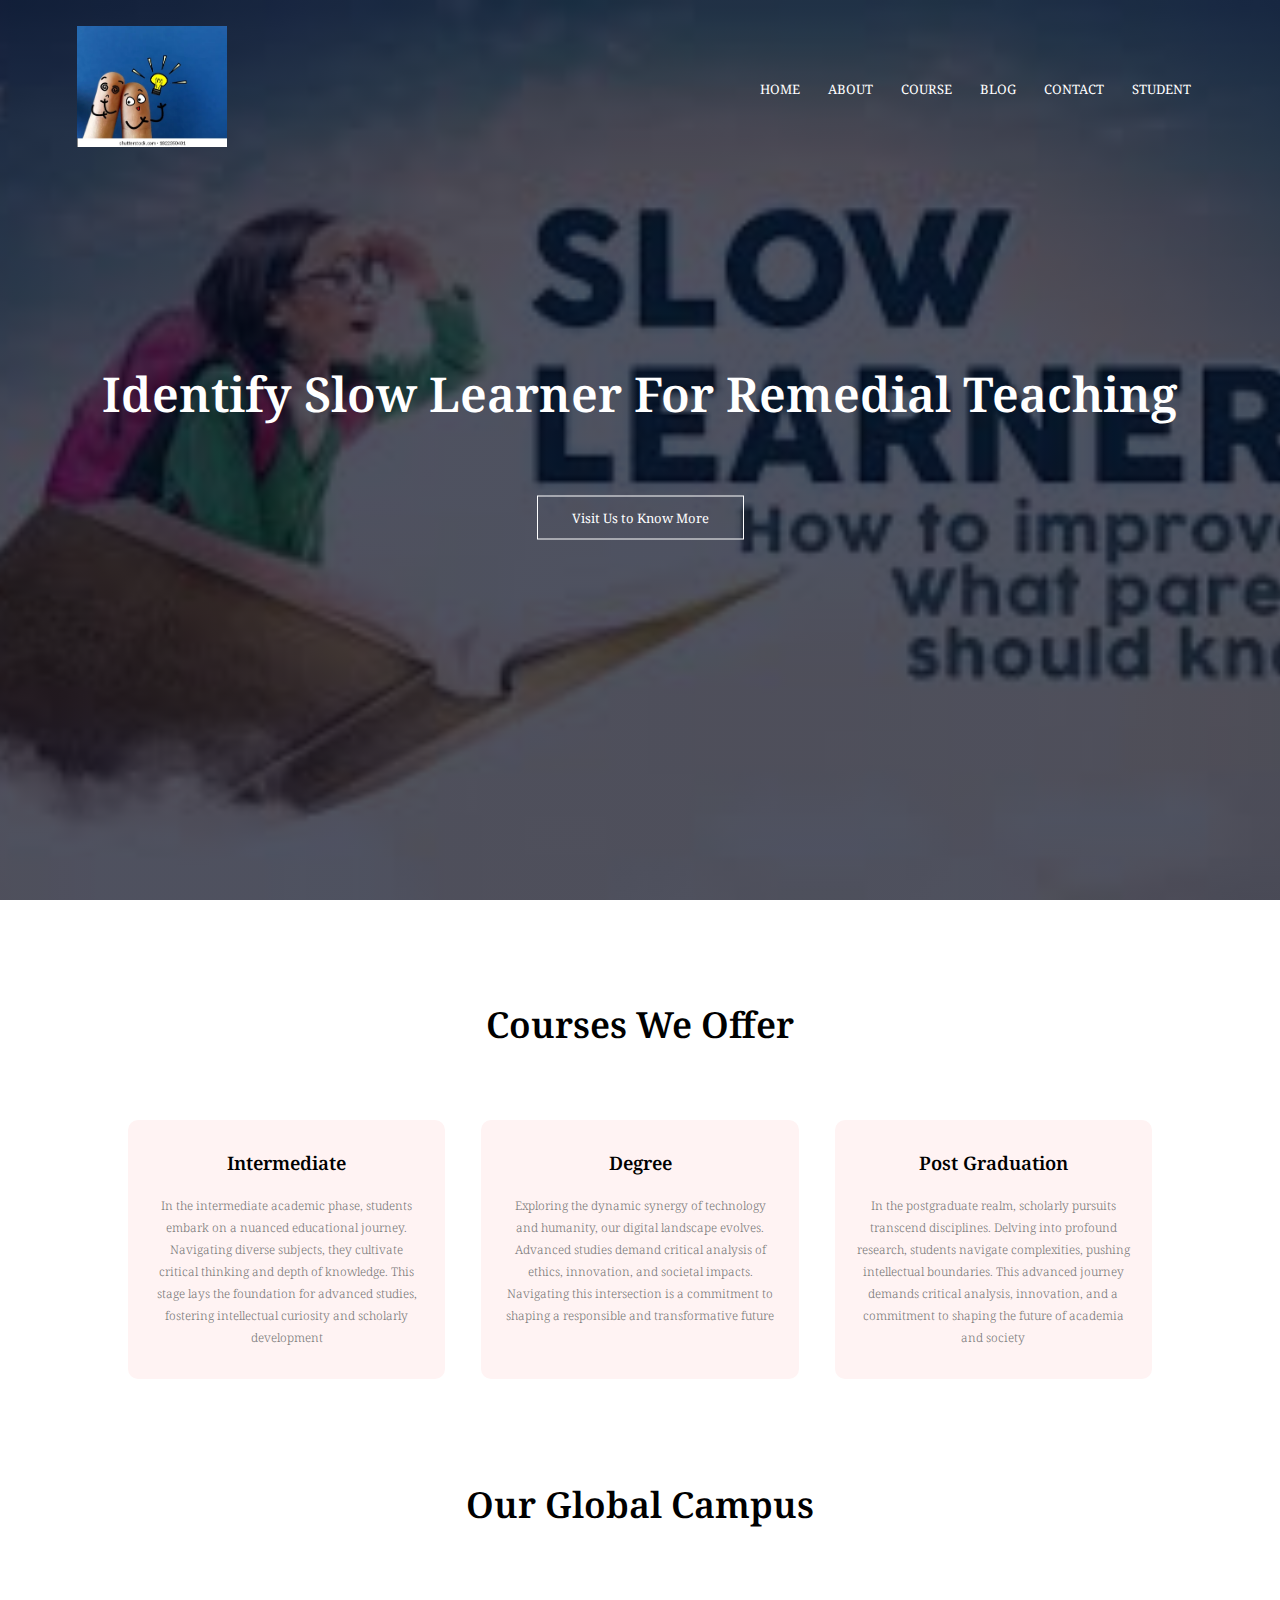
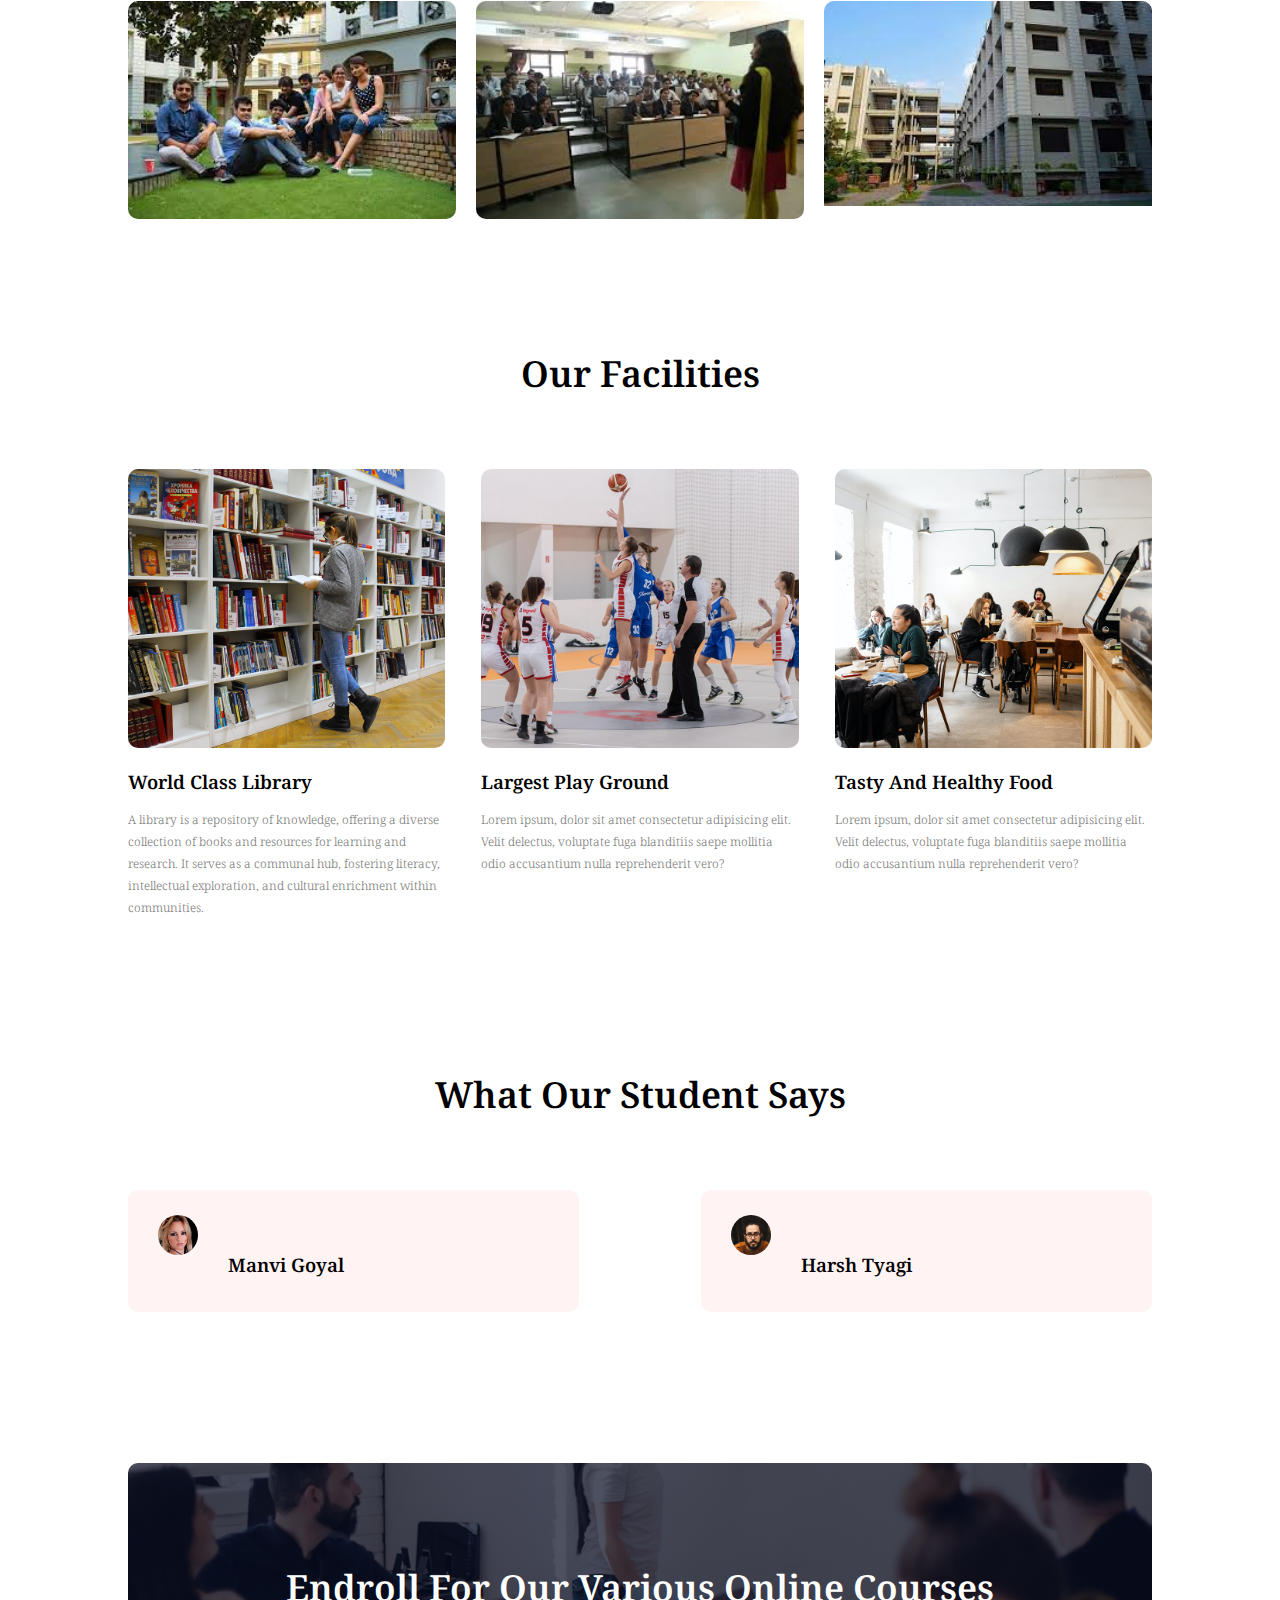
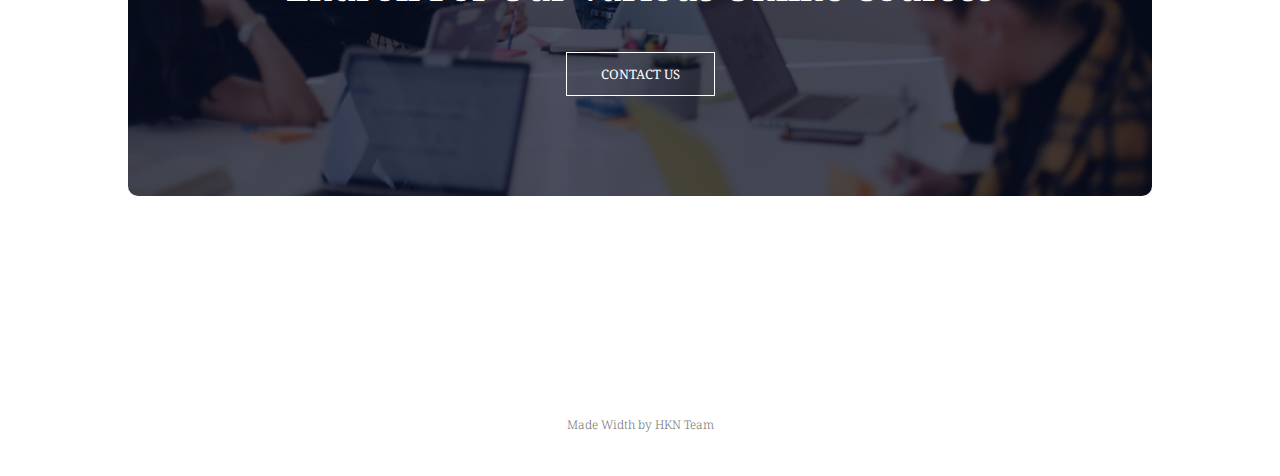
<file: index.html>
<!DOCTYPE html>
<html lang="en">

<head>
  <meta charset="UTF-8" />
  <meta http-equiv="X-UA-Compatible" content="IE=edge" />
  <meta name="viewport" content="width=device-width, initial-scale=1.0" />
  <title>WEB PAGE</title>
  <link rel="stylesheet" href="style.css" />
  <link rel="preconnect" href="https://fonts.googleapis.com" />
  <link rel="preconnect" href="https://fonts.gstatic.com" crossorigin />
  <link href="https://fonts.googleapis.com/css2?family=Noto+Serif:ital,wght@0,400;0,700;1,400;1,700&display=swap"
    rel="stylesheet" />
  <link rel="stylesheet" href="https://cdnjs.cloudflare.com/ajax/libs/font-awesome/6.2.1/css/all.min.css"
    integrity="sha512-MV7K8+y+gLIBoVD59lQIYicR65iaqukzvf/nwasF0nqhPay5w/9lJmVM2hMDcnK1OnMGCdVK+iQrJ7lzPJQd1w=="
    crossorigin="anonymous" referrerpolicy="no-referrer" />

<body>
  <section class="header">
    <nav>
      <a href="index.html" style="border: 4px;;"><img src="./images/logo1.webp" alt="" /></a>
      <div class="nav-links" id="navLinks">
        <i class="fa-solid fa fa-xmark" onclick="hideMenu()"></i>
        <ul>
          <li><a href="./index.html">HOME</a></li>
          <li><a href="./about.html">ABOUT</a></li>
          <li><a href="./course.html">COURSE</a></li>
          <li><a href="./blog.html">BLOG</a></li>
          <li><a href="./contact.html">CONTACT</a></li>
          <li><a href="./detail.html">STUDENT</a></li>

        </ul>
      </div>
      <i class="fa-solid fa fa-bars" onclick="showMenu()"></i>
    </nav>
    <div class="text-box">
      <h1>Identify Slow Learner For Remedial Teaching</h1>
      <p>


      </p>
      <a href="" class="hero-btn">Visit Us to Know More</a>
    </div>
  </section>

  <!-- course -->

  <section class="course">
    <h1>Courses We Offer</h1>
    <p> </p>
    <div class="row">
      <div class="course-col">
        <h3>Intermediate</h3>
        <p>In the intermediate academic phase, students embark on a nuanced educational journey. Navigating diverse
          subjects, they
          cultivate critical thinking and depth of knowledge. This stage lays the foundation for advanced studies,
          fostering
          intellectual curiosity and scholarly development
        </p>
      </div>
      <div class="course-col">
        <h3>Degree</h3>
        <p>Exploring the dynamic synergy of technology and humanity, our digital landscape evolves. Advanced studies
          demand
          critical analysis of ethics, innovation, and societal impacts. Navigating this intersection is a commitment to
          shaping a
          responsible and transformative future
        </p>
      </div>
      <div class="course-col">
        <h3>Post Graduation</h3>
        <p>In the postgraduate realm, scholarly pursuits transcend disciplines. Delving into profound research, students
          navigate
          complexities, pushing intellectual boundaries. This advanced journey demands critical analysis, innovation,
          and a
          commitment to shaping the future of academia and society
        </p>
      </div>
    </div>
  </section>
  <!-- campus -->
  <section class="campus">
    <h1>Our Global Campus</h1>
    <p> </p>
    <div class="row">
      <div class="campus-col">
        <img src="./images/black.jpeg" alt="">
        <div class="layer">
          <h3>BLACK STONE</h3>
        </div>
      </div>
      <div class="campus-col">
        <img src="./images/lown.jpeg" alt="">
        <div class="layer">
          <h3>Lt-01</h3>
        </div>
      </div>
      <div class="campus-col">
        <img src="./images/download (1).jpeg" alt="">
        <div class="layer">
          <h3>KC BLOCK</h3>
        </div>
      </div>
    </div>
  </section>
  <!-- Facilities -->

  <section class="facilities">
    <h1>Our Facilities</h1>
    <p> </p>
    <div class="row">
      <div class="facilities-col">
        <img src="./images/library.png" alt="">
        <h3>World Class Library</h3>
        <p>A library is a repository of knowledge, offering a diverse collection of books and resources for learning and
          research.
          It serves as a communal hub, fostering literacy, intellectual exploration, and cultural enrichment within
          communities.</p>
      </div>
      <div class="facilities-col">
        <img src="./images/basketball.png" alt="">
        <h3>Largest Play Ground</h3>
        <p>Lorem ipsum, dolor sit amet consectetur adipisicing elit. Velit delectus, voluptate fuga blanditiis saepe
          mollitia odio accusantium nulla reprehenderit vero?</p>
      </div>
      <div class="facilities-col">
        <img src="./images/cafeteria.png" alt="">
        <h3>Tasty And Healthy Food</h3>
        <p>Lorem ipsum, dolor sit amet consectetur adipisicing elit. Velit delectus, voluptate fuga blanditiis saepe
          mollitia odio accusantium nulla reprehenderit vero?</p>
      </div>
    </div>
  </section>

  <!-- testimonials -->

  <section class="testimonials">
    <h1>What Our Student Says</h1>
    <p> </p>
    <div class="row">
      <div class="testimonial-col">
        <img src="./images/user1.jpg" alt="">
        <div>
          <br>
          <h3>Manvi Goyal</h3>
          <i class="fa-solid fa-star"></i>
          <i class="fa-solid fa-star"></i>
          <i class="fa-solid fa-star"></i>
          <i class="fa-solid fa-star"></i>
          <i class="fa-solid fa-star"></i>
        </div>
      </div>
      <div class="testimonial-col">
        <img src="./images/user2.jpg" alt="">
        <div>
          <br>

          <h3>Harsh Tyagi</h3>
          <i class="fa-solid fa-star"></i>
          <i class="fa-solid fa-star"></i>
          <i class="fa-solid fa-star"></i>
          <i class="fa-solid fa-star"></i>
          <i class="fa-regular fa-star"></i>
        </div>
      </div>
    </div>
  </section>

  <!----- Call to action ------>

  <section class="cta">
    <h1>Endroll For Our Various Online Courses</h1>
    <a href="" class="hero-btn">CONTACT US</a>
  </section>

  <!--------- footer --------->

  <section class="footer">
    <br>
    <br>

    <div class="icons">
      <i class="fa-brands fa-facebook"></i>
      <i class="fa-brands fa-twitter"></i>
      <i class="fa-brands fa-instagram"></i>
      <i class="fa-brands fa-linkedin"></i>
    </div>
    <p>Made Width <i class="fa-solid fa-heart"></i> by HKN Team</p>
  </section>

  <script src="script.js"></script>
</body>

</html>
</file>
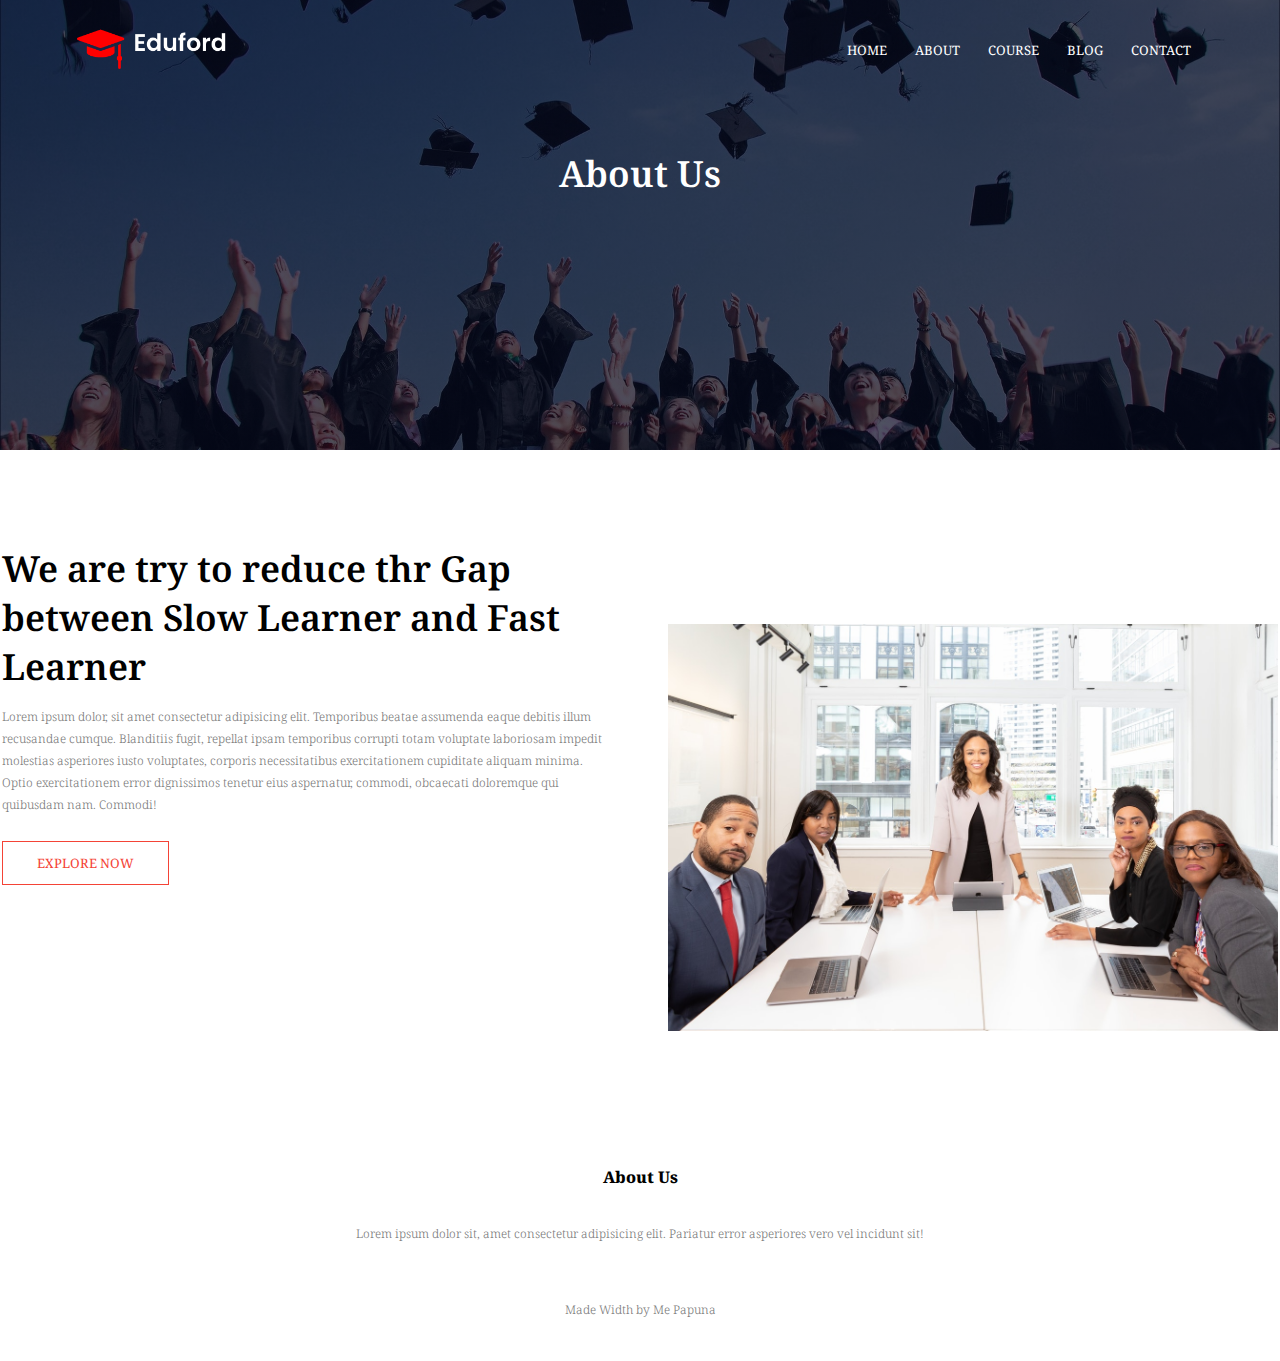
<file: about.html>
<!DOCTYPE html>
<html lang="en">

<head>
  <meta charset="UTF-8" />
  <meta http-equiv="X-UA-Compatible" content="IE=edge" />
  <meta name="viewport" content="width=device-width, initial-scale=1.0" />
  <title>University Website</title>
  <link rel="stylesheet" href="style.css" />
  <link rel="preconnect" href="https://fonts.googleapis.com" />
  <link rel="preconnect" href="https://fonts.gstatic.com" crossorigin />
  <link href="https://fonts.googleapis.com/css2?family=Noto+Serif:ital,wght@0,400;0,700;1,400;1,700&display=swap"
    rel="stylesheet" />
  <link rel="stylesheet" href="https://cdnjs.cloudflare.com/ajax/libs/font-awesome/6.2.1/css/all.min.css"
    integrity="sha512-MV7K8+y+gLIBoVD59lQIYicR65iaqukzvf/nwasF0nqhPay5w/9lJmVM2hMDcnK1OnMGCdVK+iQrJ7lzPJQd1w=="
    crossorigin="anonymous" referrerpolicy="no-referrer" />

<body>
  <section class="sub-header">
    <nav>
      <a href="index.html"><img src="./images/logo.png" alt="" /></a>
      <div class="nav-links" id="navLinks">
        <i class="fa-solid fa fa-xmark" onclick="hideMenu()"></i>
        <ul>
          <li><a href="./index.html">HOME</a></li>
          <li><a href="./about.html">ABOUT</a></li>
          <li><a href="./course.html">COURSE</a></li>
          <li><a href="./blog.html">BLOG</a></li>
          <li><a href="./contact.html">CONTACT</a></li>
        </ul>
      </div>
      <i class="fa-solid fa fa-bars" onclick="showMenu()"></i>
    </nav>
    <h1>About Us</h1>
  </section>

  <!-- about us content -->

  <section class="about-us">
    <div class="row">
      <div class="about-col">
        <h1>We are try to reduce thr Gap between Slow Learner and Fast Learner</h1>
        <p>Lorem ipsum dolor, sit amet consectetur adipisicing elit. Temporibus beatae assumenda eaque debitis illum
          recusandae cumque. Blanditiis fugit, repellat ipsam temporibus corrupti totam voluptate laboriosam impedit
          molestias asperiores iusto voluptates, corporis necessitatibus exercitationem cupiditate aliquam minima. Optio
          exercitationem error dignissimos tenetur eius aspernatur, commodi, obcaecati doloremque qui quibusdam nam.
          Commodi!</p>
        <a href="" class="hero-btn red-btn">EXPLORE NOW</a>
      </div>
      <div class="about-col">
        <img src="images/about.jpg" alt="">
      </div>
    </div>
  </section>



  <section class="footer">
    <h4>About Us</h4>
    <p>Lorem ipsum dolor sit, amet consectetur adipisicing elit. Pariatur error asperiores vero vel incidunt sit!</p>
    <div class="icons">
      <i class="fa-brands fa-facebook"></i>
      <i class="fa-brands fa-twitter"></i>
      <i class="fa-brands fa-instagram"></i>
      <i class="fa-brands fa-linkedin"></i>
    </div>
    <p>Made Width <i class="fa-solid fa-heart"></i> by Me Papuna</p>
  </section>

  <script src="script.js"></script>
</body>

</html>
</file>
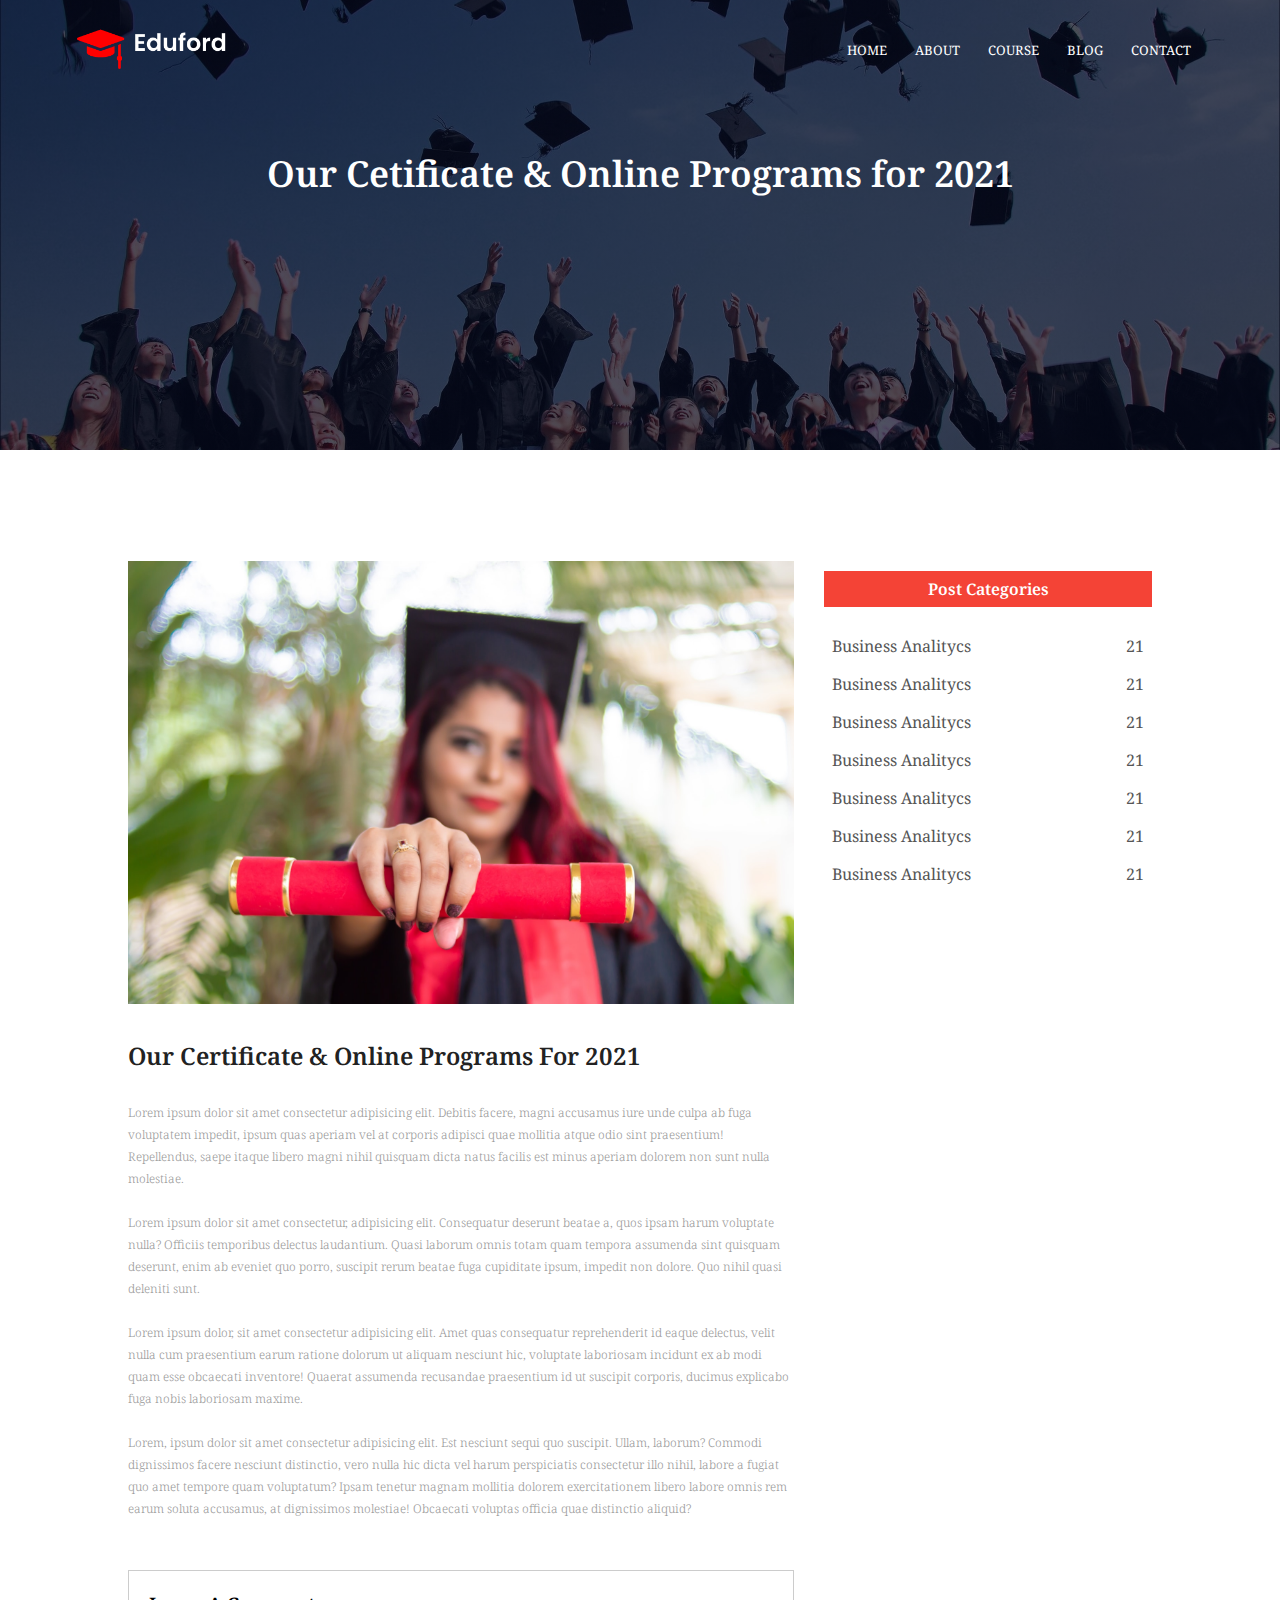
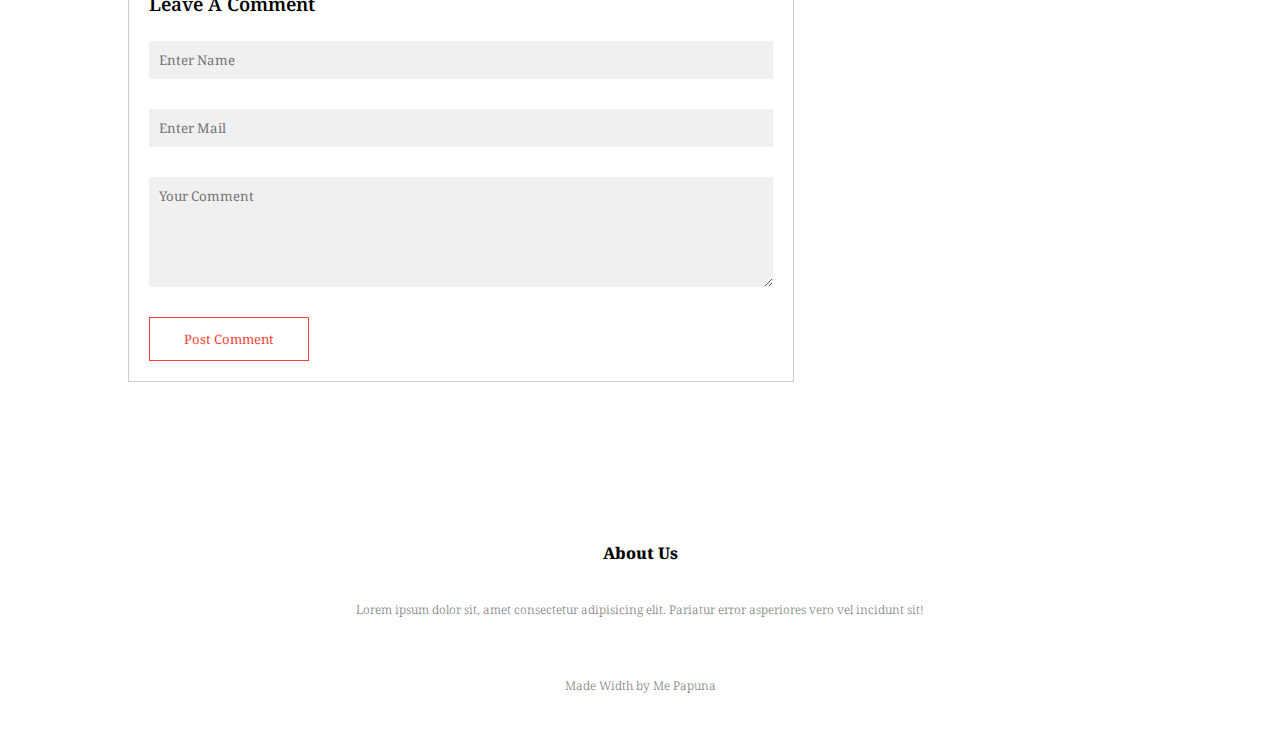
<file: blog.html>
<!DOCTYPE html>
<html lang="en">
  <head>
    <meta charset="UTF-8" />
    <meta http-equiv="X-UA-Compatible" content="IE=edge" />
    <meta name="viewport" content="width=device-width, initial-scale=1.0" />
    <title>University Website</title>
    <link rel="stylesheet" href="style.css" />
    <link rel="preconnect" href="https://fonts.googleapis.com" />
    <link rel="preconnect" href="https://fonts.gstatic.com" crossorigin />
    <link
      href="https://fonts.googleapis.com/css2?family=Noto+Serif:ital,wght@0,400;0,700;1,400;1,700&display=swap"
      rel="stylesheet"
    />
    <link rel="stylesheet" href="https://cdnjs.cloudflare.com/ajax/libs/font-awesome/6.2.1/css/all.min.css" integrity="sha512-MV7K8+y+gLIBoVD59lQIYicR65iaqukzvf/nwasF0nqhPay5w/9lJmVM2hMDcnK1OnMGCdVK+iQrJ7lzPJQd1w==" crossorigin="anonymous" referrerpolicy="no-referrer" />    <body>
    <section class="sub-header">
      <nav>
        <a href="index.html"><img src="./images/logo.png" alt="" /></a>
        <div class="nav-links" id="navLinks">
          <i class="fa-solid fa fa-xmark" onclick="hideMenu()"></i>
          <ul>
            <li><a href="./index.html">HOME</a></li>
            <li><a href="./about.html">ABOUT</a></li>
            <li><a href="./course.html">COURSE</a></li>
            <li><a href="./blog.html">BLOG</a></li>
            <li><a href="./contact.html">CONTACT</a></li>
          </ul>
        </div>
        <i class="fa-solid fa fa-bars" onclick="showMenu()"></i>
      </nav>
      <h1>Our Cetificate & Online Programs for 2021 </h1>
    </section>

    <!--blog page content-->

    <section class="blog-content">
      <div class="row">
        <div class="blog-left">
          <img src="./images/certificate.jpg" alt="">
          <h2>Our Certificate & Online Programs For 2021</h2>
          <p>Lorem ipsum dolor sit amet consectetur adipisicing elit. Debitis facere, magni accusamus iure unde culpa ab fuga voluptatem impedit, ipsum quas aperiam vel at corporis adipisci quae mollitia atque odio sint praesentium! Repellendus, saepe itaque libero magni nihil quisquam dicta natus facilis est minus aperiam dolorem non sunt nulla molestiae.</p>
          <br>
          <p>Lorem ipsum dolor sit amet consectetur, adipisicing elit. Consequatur deserunt beatae a, quos ipsam harum voluptate nulla? Officiis temporibus delectus laudantium. Quasi laborum omnis totam quam tempora assumenda sint quisquam deserunt, enim ab eveniet quo porro, suscipit rerum beatae fuga cupiditate ipsum, impedit non dolore. Quo nihil quasi deleniti sunt.</p>
          <br>
          <p>Lorem ipsum dolor, sit amet consectetur adipisicing elit. Amet quas consequatur reprehenderit id eaque delectus, velit nulla cum praesentium earum ratione dolorum ut aliquam nesciunt hic, voluptate laboriosam incidunt ex ab modi quam esse obcaecati inventore! Quaerat assumenda recusandae praesentium id ut suscipit corporis, ducimus explicabo fuga nobis laboriosam maxime.</p>
          <br>
          <p>Lorem, ipsum dolor sit amet consectetur adipisicing elit. Est nesciunt sequi quo suscipit. Ullam, laborum? Commodi dignissimos facere nesciunt distinctio, vero nulla hic dicta vel harum perspiciatis consectetur illo nihil, labore a fugiat quo amet tempore quam voluptatum? Ipsam tenetur magnam mollitia dolorem exercitationem libero labore omnis rem earum soluta accusamus, at dignissimos molestiae! Obcaecati voluptas officia quae distinctio aliquid?</p>
        
          <div class="comment-box">
            <h3>Leave A Comment</h3>
            <form class="comment-form">
              <input type="text" placeholder="Enter Name">
              <input type="email" placeholder="Enter Mail">
              <textarea rows="5" placeholder="Your Comment"></textarea>
              <button type="submit" class="hero-btn red-btn">Post Comment</button>
            </form>
          </div>
        
        
        </div>
        <div class="blog-right">
          <h3>Post Categories</h3>
          <div>
            <span>Business Analitycs</span>
            <span>21</span>
          </div>
          <div>
            <span>Business Analitycs</span>
            <span>21</span>
          </div>
          <div>
            <span>Business Analitycs</span>
            <span>21</span>
          </div>
          <div>
            <span>Business Analitycs</span>
            <span>21</span>
          </div>
          <div>
            <span>Business Analitycs</span>
            <span>21</span>
          </div>
          <div>
            <span>Business Analitycs</span>
            <span>21</span>
          </div>
          <div>
            <span>Business Analitycs</span>
            <span>21</span>
          </div>
        </div>
      </div>
    </section>


    <!--end-->


    <section class="footer">
      <h4>About Us</h4>
      <p>Lorem ipsum dolor sit, amet consectetur adipisicing elit. Pariatur error asperiores vero vel incidunt sit!</p>
      <div class="icons">
        <i class="fa-brands fa-facebook"></i>
        <i class="fa-brands fa-twitter"></i>
        <i class="fa-brands fa-instagram"></i>
        <i class="fa-brands fa-linkedin"></i>
      </div>
      <p>Made Width <i class="fa-solid fa-heart"></i> by Me Papuna</p>
    </section>

    <script src="script.js"></script>
  </body>
</html>
</file>
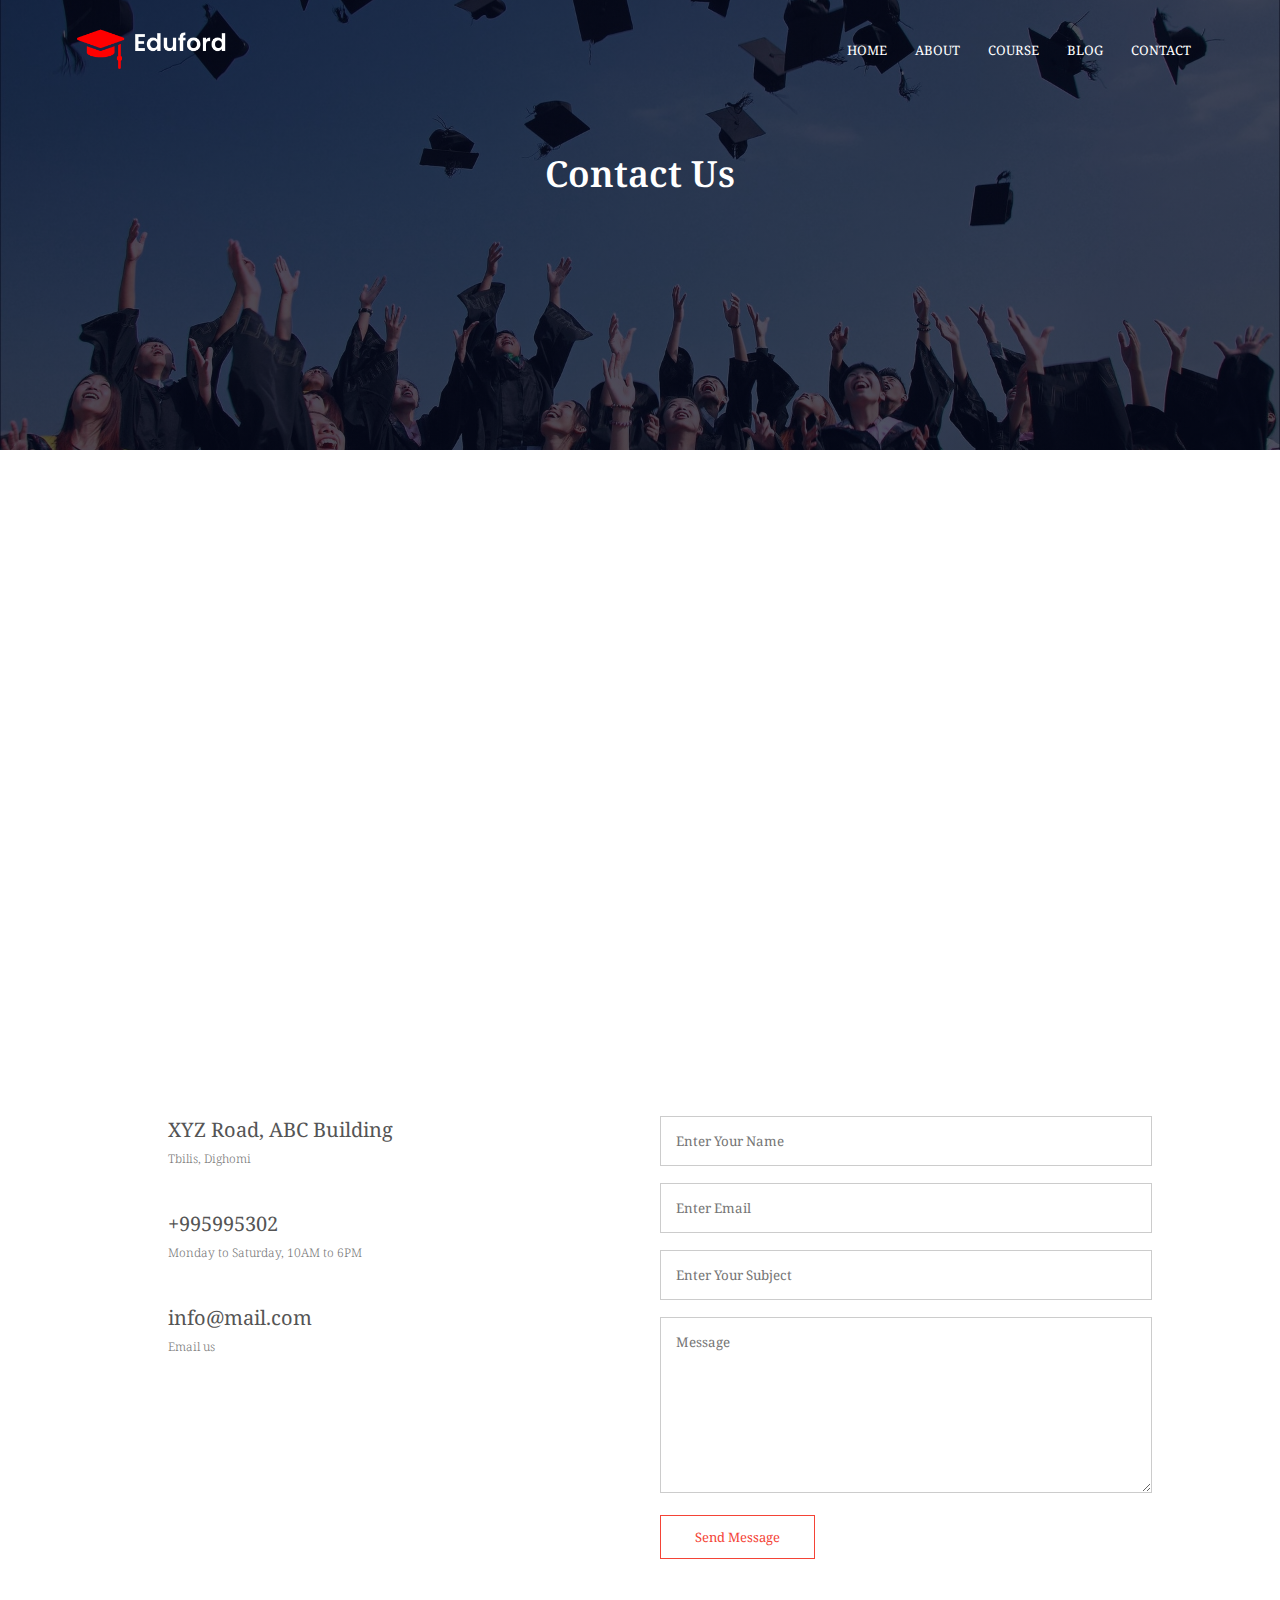
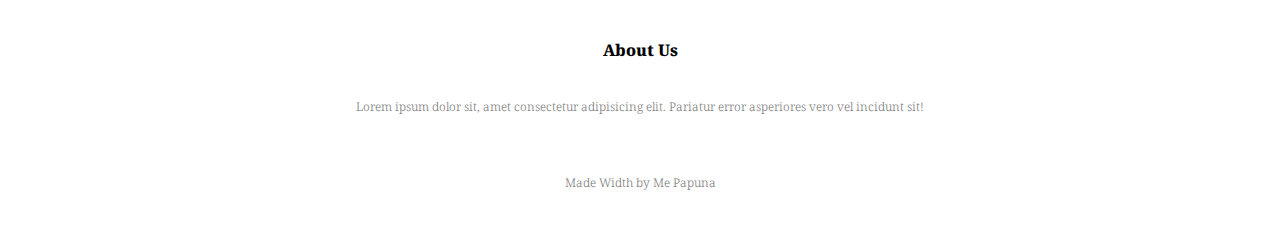
<file: contact.html>
<!DOCTYPE html>
<html lang="en">

<head>
  <meta charset="UTF-8" />
  <meta http-equiv="X-UA-Compatible" content="IE=edge" />
  <meta name="viewport" content="width=device-width, initial-scale=1.0" />
  <title>University Website</title>
  <link rel="stylesheet" href="style.css" />
  <link rel="preconnect" href="https://fonts.googleapis.com" />
  <link rel="preconnect" href="https://fonts.gstatic.com" crossorigin />
  <link href="https://fonts.googleapis.com/css2?family=Noto+Serif:ital,wght@0,400;0,700;1,400;1,700&display=swap"
    rel="stylesheet" />
  <link rel="stylesheet" href="https://cdnjs.cloudflare.com/ajax/libs/font-awesome/6.2.1/css/all.min.css"
    integrity="sha512-MV7K8+y+gLIBoVD59lQIYicR65iaqukzvf/nwasF0nqhPay5w/9lJmVM2hMDcnK1OnMGCdVK+iQrJ7lzPJQd1w=="
    crossorigin="anonymous" referrerpolicy="no-referrer" />

<body>
  <section class="sub-header">
    <nav>
      <a href="index.html"><img src="./images/logo.png" alt="" /></a>
      <div class="nav-links" id="navLinks">
        <i class="fa-solid fa fa-xmark" onclick="hideMenu()"></i>
        <ul>
          <li><a href="./index.html">HOME</a></li>
          <li><a href="./about.html">ABOUT</a></li>
          <li><a href="./course.html">COURSE</a></li>
          <li><a href="./blog.html">BLOG</a></li>
          <li><a href="./contact.html">CONTACT</a></li>
        </ul>
      </div>
      <i class="fa-solid fa fa-bars" onclick="showMenu()"></i>
    </nav>
    <h1>Contact Us</h1>
  </section>



  <!--------contact us--------->
  <section class="location">
    <iframe
      src="https://www.google.com/maps/embed?pb=!1m18!1m12!1m3!1d95243.47470561748!2d44.72510054999999!3d41.755925999999995!2m3!1f0!2f0!3f0!3m2!1i1024!2i768!4f13.1!3m3!1m2!1s0x4044723a1f33e85f%3A0x1f87d993055e82b1!2sVake-Saburtalo%2C%20Tbilisi!5e0!3m2!1sen!2sge!4v1671205205869!5m2!1sen!2sge"
      width="600" height="450" style="border:0;" allowfullscreen="" loading="lazy"
      referrerpolicy="no-referrer-when-downgrade"></iframe>
  </section>

  <section class="contact-us">
    <div class="row">
      <div class="contact-col">
        <div>
          <i class="fa-solid fa-house"></i>
          <span>
            <h5>XYZ Road, ABC Building</h5>
            <p>Tbilis, Dighomi</p>
          </span>
        </div>
        <div>
          <i class="fa-solid fa-phone"></i>
          <span>
            <h5>+995995302</h5>
            <p>Monday to Saturday, 10AM to 6PM</p>
          </span>
        </div>
        <div>
          <i class="fa-solid fa-envelope"></i>
          <span>
            <h5>info@mail.com</h5>
            <p>Email us </p>
          </span>
        </div>
      </div>
      <div class="contact-col">
        <form action="form-handler.php" method="post">
          <input type="text" name="name" placeholder="Enter Your Name" required>
          <input type="email" name="email" placeholder="Enter Email" required>
          <input type="text" name="subject" placeholder="Enter Your Subject" required>
          <textarea rows="8" name="message" placeholder="Message" required></textarea>
          <button type="submit" class="hero-btn red-btn">Send Message</button>

        </form>
      </div>
    </div>
  </section>





  <section class="footer">
    <h4>About Us</h4>
    <p>Lorem ipsum dolor sit, amet consectetur adipisicing elit. Pariatur error asperiores vero vel incidunt sit!</p>
    <div class="icons">
      <i class="fa-brands fa-facebook"></i>
      <i class="fa-brands fa-twitter"></i>
      <i class="fa-brands fa-instagram"></i>
      <i class="fa-brands fa-linkedin"></i>
    </div>
    <p>Made Width <i class="fa-solid fa-heart"></i> by Me Papuna</p>
  </section>

  <script src="script.js"></script>
</body>

</html>
</file>
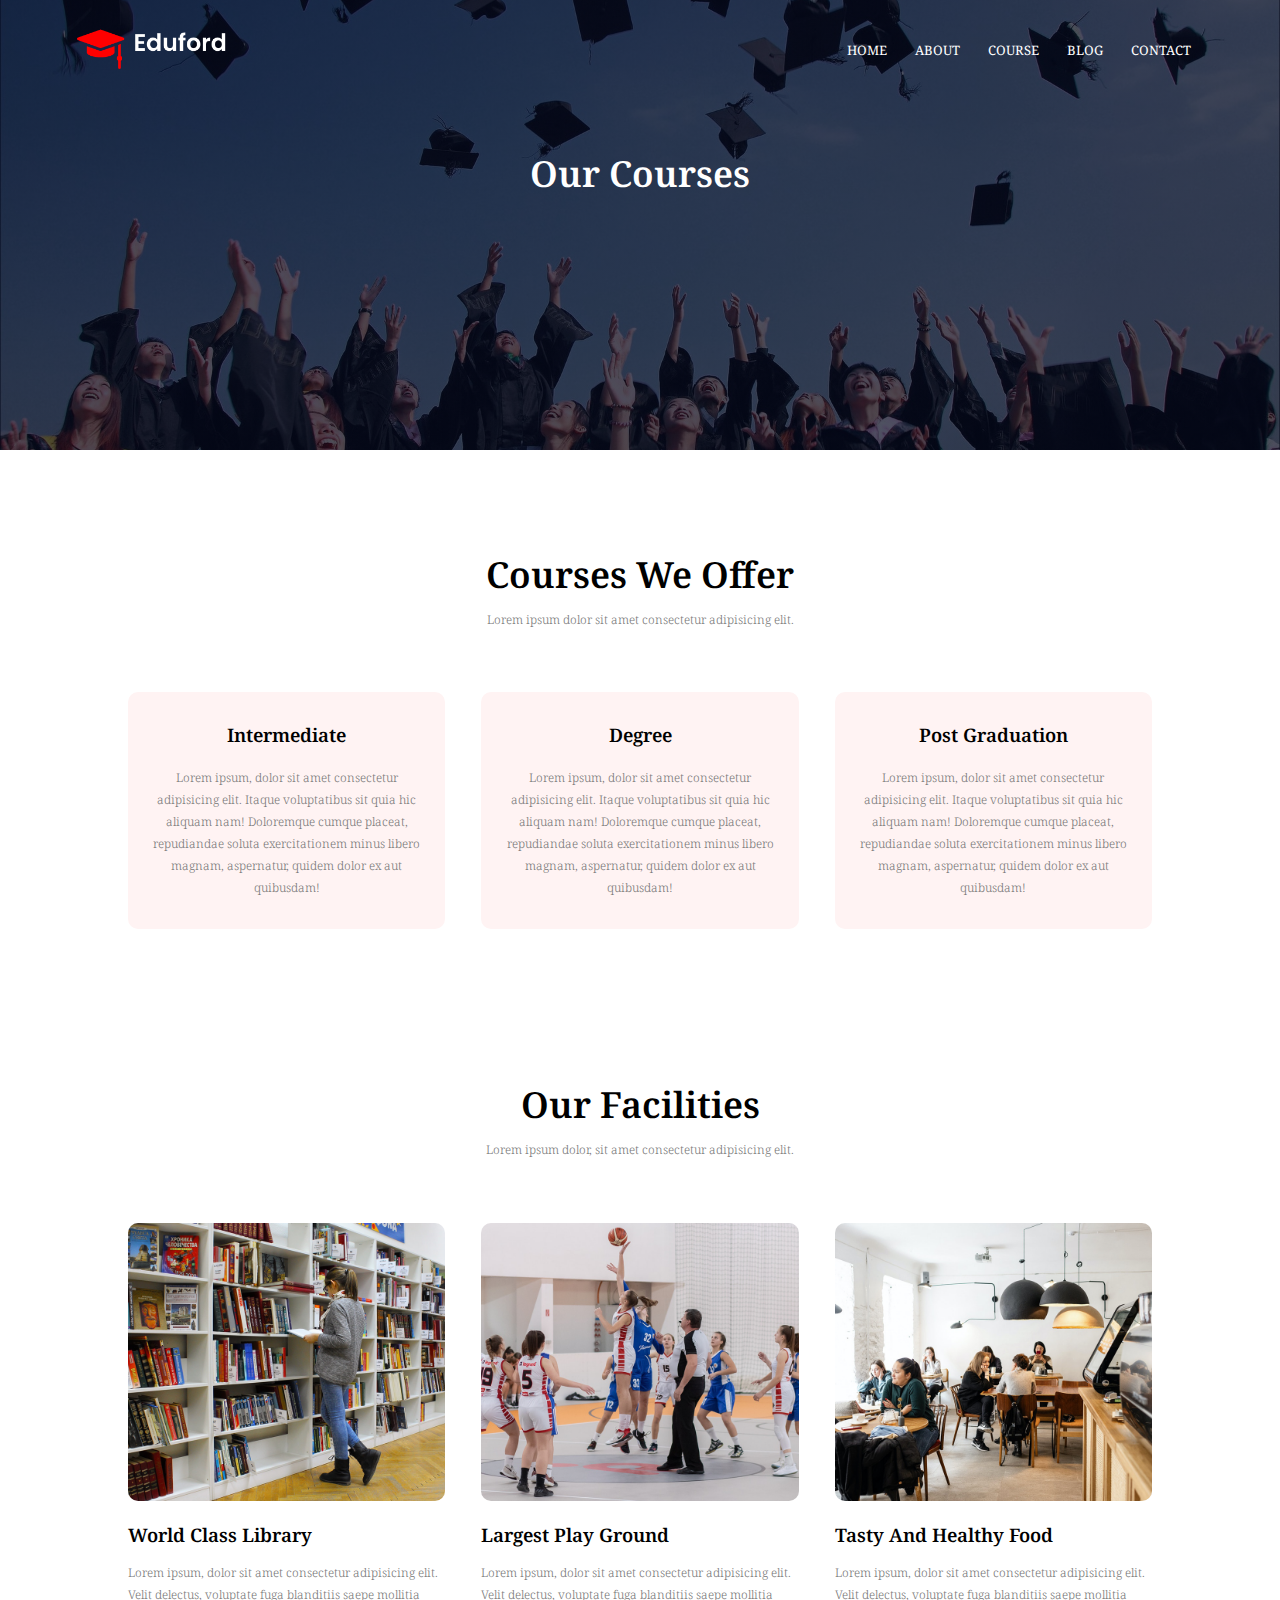
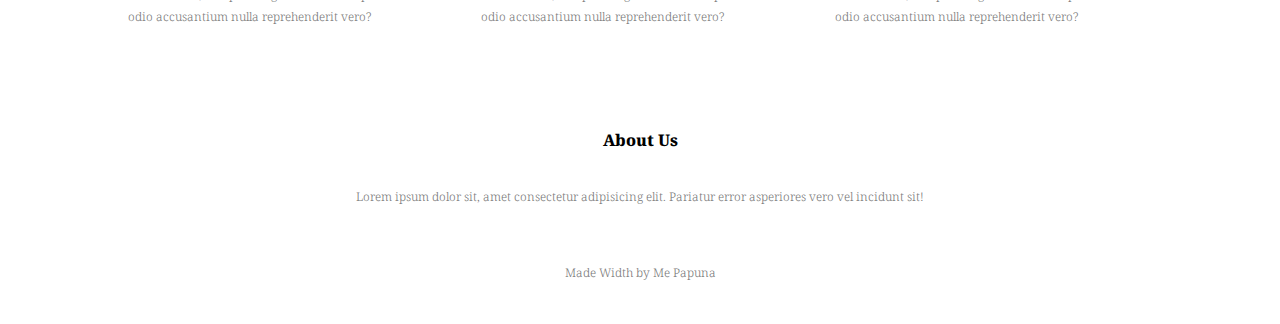
<file: course.html>
<!DOCTYPE html>
<html lang="en">
  <head>
    <meta charset="UTF-8" />
    <meta http-equiv="X-UA-Compatible" content="IE=edge" />
    <meta name="viewport" content="width=device-width, initial-scale=1.0" />
    <title>University Website</title>
    <link rel="stylesheet" href="style.css" />
    <link rel="preconnect" href="https://fonts.googleapis.com" />
    <link rel="preconnect" href="https://fonts.gstatic.com" crossorigin />
    <link
      href="https://fonts.googleapis.com/css2?family=Noto+Serif:ital,wght@0,400;0,700;1,400;1,700&display=swap"
      rel="stylesheet"
    />
    <link rel="stylesheet" href="https://cdnjs.cloudflare.com/ajax/libs/font-awesome/6.2.1/css/all.min.css" integrity="sha512-MV7K8+y+gLIBoVD59lQIYicR65iaqukzvf/nwasF0nqhPay5w/9lJmVM2hMDcnK1OnMGCdVK+iQrJ7lzPJQd1w==" crossorigin="anonymous" referrerpolicy="no-referrer" />    <body>
    <section class="sub-header">
      <nav>
        <a href="index.html"><img src="./images/logo.png" alt="" /></a>
        <div class="nav-links" id="navLinks">
          <i class="fa-solid fa fa-xmark" onclick="hideMenu()"></i>
          <ul>
            <li><a href="./index.html">HOME</a></li>
            <li><a href="./about.html">ABOUT</a></li>
            <li><a href="./course.html">COURSE</a></li>
            <li><a href="./blog.html">BLOG</a></li>
            <li><a href="./contact.html">CONTACT</a></li>
          </ul>
        </div>
        <i class="fa-solid fa fa-bars" onclick="showMenu()"></i>
      </nav>
      <h1>Our Courses</h1>
    </section>

   <!--course-->

   <section class="course">
    <h1>Courses We Offer</h1>
    <p>Lorem ipsum dolor sit amet consectetur adipisicing elit.</p>
    <div class="row">
      <div class="course-col">
        <h3>Intermediate</h3>
        <p>Lorem ipsum, dolor sit amet consectetur adipisicing elit.
           Itaque voluptatibus sit quia hic aliquam nam! Doloremque cumque placeat, 
           repudiandae soluta exercitationem minus libero magnam, aspernatur, 
           quidem dolor ex aut quibusdam!
        </p>
      </div>
      <div class="course-col">
        <h3>Degree</h3>
        <p>Lorem ipsum, dolor sit amet consectetur adipisicing elit.
           Itaque voluptatibus sit quia hic aliquam nam! Doloremque cumque placeat, 
           repudiandae soluta exercitationem minus libero magnam, aspernatur, 
           quidem dolor ex aut quibusdam!
        </p>
      </div>
      <div class="course-col">
        <h3>Post Graduation</h3>
        <p>Lorem ipsum, dolor sit amet consectetur adipisicing elit.
           Itaque voluptatibus sit quia hic aliquam nam! Doloremque cumque placeat, 
           repudiandae soluta exercitationem minus libero magnam, aspernatur, 
           quidem dolor ex aut quibusdam!
        </p>
      </div>
    </div>
  </section>

  <!----- facitlities------->

  <section class="facilities">
    <h1>Our Facilities</h1>
    <p>Lorem ipsum dolor, sit amet consectetur adipisicing elit.</p>
    <div class="row">
      <div class="facilities-col">
        <img src="./images/library.png" alt="">
        <h3>World Class Library</h3>
        <p>Lorem ipsum, dolor sit amet consectetur adipisicing elit. Velit delectus, voluptate fuga blanditiis saepe mollitia odio accusantium nulla reprehenderit vero?</p>
      </div>
      <div class="facilities-col">
        <img src="./images/basketball.png" alt="">
        <h3>Largest Play Ground</h3>
        <p>Lorem ipsum, dolor sit amet consectetur adipisicing elit. Velit delectus, voluptate fuga blanditiis saepe mollitia odio accusantium nulla reprehenderit vero?</p>
      </div>
      <div class="facilities-col">
        <img src="./images/cafeteria.png" alt="">
        <h3>Tasty And Healthy Food</h3>
        <p>Lorem ipsum, dolor sit amet consectetur adipisicing elit. Velit delectus, voluptate fuga blanditiis saepe mollitia odio accusantium nulla reprehenderit vero?</p>
      </div>
    </div>
  </section>

<!--end facilities-->

    <section class="footer">
      <h4>About Us</h4>
      <p>Lorem ipsum dolor sit, amet consectetur adipisicing elit. Pariatur error asperiores vero vel incidunt sit!</p>
      <div class="icons">
        <i class="fa-brands fa-facebook"></i>
        <i class="fa-brands fa-twitter"></i>
        <i class="fa-brands fa-instagram"></i>
        <i class="fa-brands fa-linkedin"></i>
      </div>
      <p>Made Width <i class="fa-solid fa-heart"></i> by Me Papuna</p>
    </section>

    <script src="script.js"></script>
  </body>
</html>
</file>
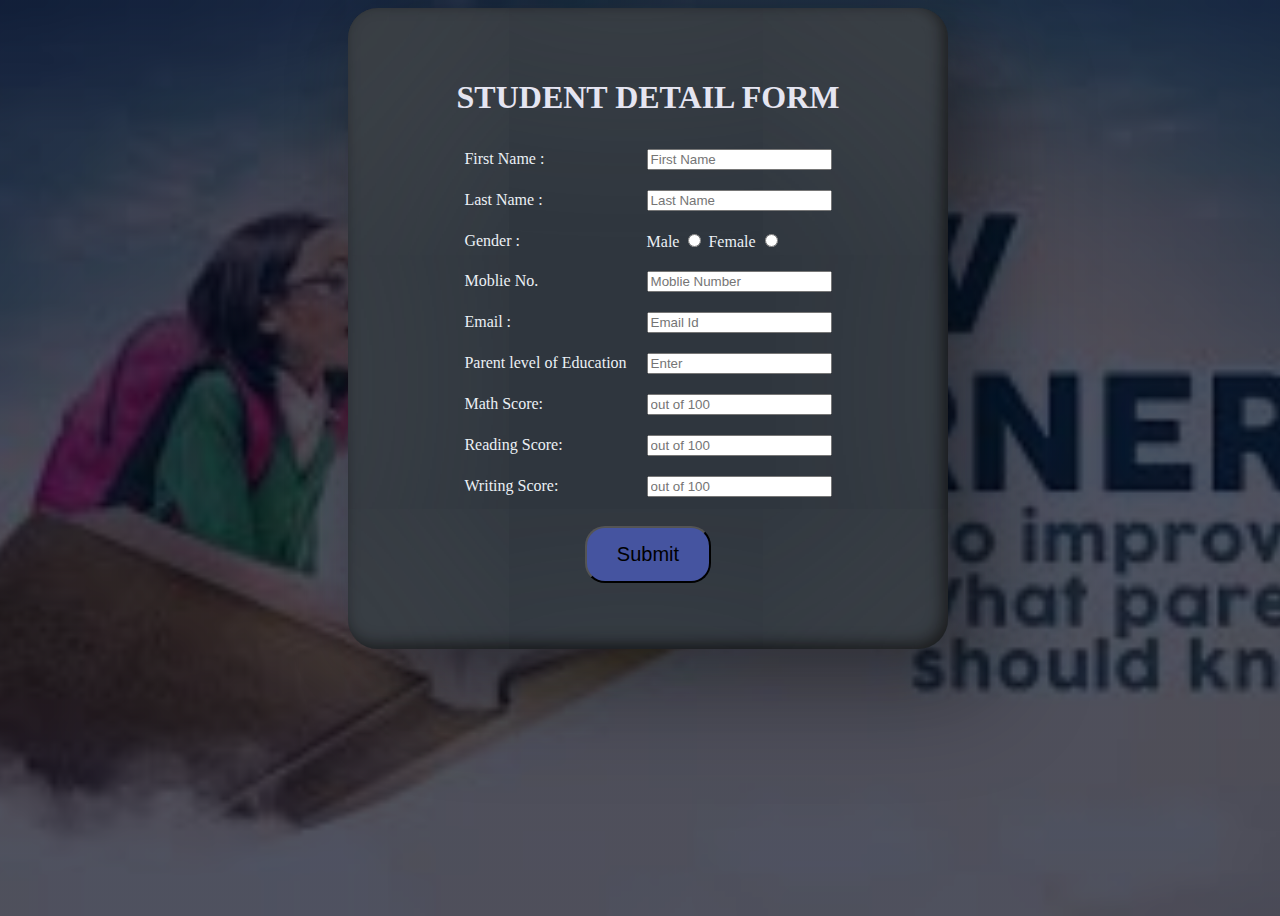
<file: detail.html>
<html>

<head>
    <title>Student Registration Form</title>

    <script type="text/javascript">
        function validate() {
            var firstName = document.getElementById('first').value;
            console.log(firstName);
            var lastName = document.getElementById('last').value;
            console.log(lastName);
            var gender = document.forms["myForm"]["Gender"].value;
            console.log(gender);
            var mobile = document.getElementById('mobile').value;
            console.log(mobile)
            var email = document.getElementById('email').value;
            console.log(email);
            var parentEducation = document.getElementById('parent').value; // Assuming this is for parent education
            console.log(parentEducation);
            var mathScore = parseFloat(document.getElementById('math').value) || 0; // Assuming this is for math score
            console.log(mathScore);
            var readingScore = parseFloat(document.getElementById('reading').value) || 0; // Assuming this is for reading score
            console.log(readingScore);
            var writingScore = parseFloat(document.getElementById('writing').value) || 0; // Assuming this is for writing score
            console.log(writingScore);

            // Check if required fields are filled out
            if (firstName === "" || lastName === "" || gender === "" || mobile === "" || email === "" || parentEducation === "" || mathScore === "" || readingScore === "" || writingScore === "") {
                alert("All fields must be filled out");
                return false;
            }
            var totalScore = mathScore + readingScore + writingScore;
            console.log("Total Score: " + totalScore);

            // You can use 'totalScore' as needed, for example, display it in an alert:
            // alert("Total Score: " + totalScore);
            if (totalScore < 50) {
                document.getElementById('resultMessage').innerText = firstName + " is a slow learner ";
            } else {
                document.getElementById('resultMessage').innerText = firstName + " is not a Slow learner.  ";
            }
            document.getElementById('myForm').style.display = 'none';







            // Additional validation logic can be added as needed

            // If all validation checks pass, return true
            return true;
        }
        function removeLocalhostAddress(message) {
            // Replace localhost address with an empty string
            return message.replace("localhost", "");
        }

        function handleSubmit(event) {
            // Prevent the default form submission
            event.preventDefault();
            // Show a pop-up message
            if (validate()) alert('Form submitted successfully!');
            // You can add additional logic or send the form data to the server here
        }
    </script>
    <link rel="stylesheet" href="detail.css" />
</head>

<body>
    <center>
        <div class="hello" style="color: aliceblue;">
            <form action="#" name="myForm" onsubmit="handleSubmit(event)" style="color: rgb(229, 229, 241);">
                <h1 align="center">STUDENT DETAIL FORM</h1>
                <table align="center" cellpadding="9" style="color: rgb(235, 240, 245);">

                    <tr>
                        <td> First Name : </td>
                        <td>
                            <input type="text" name="First_Name" id="first" placeholder="First Name" />
                        </td>
                    </tr>

                    <tr>
                        <td> Last Name : </td>
                        <td>
                            <input type="text" name="Last_Name" id="last" placeholder="Last Name" />
                        </td>

                    </tr>

                    <tr>
                        <td> Gender : </td>
                        <td> Male
                            <input type="radio" name="Gender" value="male" />
                            Female

                            <input type="radio" name="Gender" value="female" />
                        </td>
                    </tr>

                    <tr>
                        <td> Moblie No. </td>
                        <td>
                            <input type="text" name="Mobile" id="mobile" placeholder="Moblie Number" />
                        </td>
                    </tr>

                    <tr>
                        <td> Email : </td>
                        <td> <input type="text" name="Email" id="email" placeholder="Email Id" />
                        </td>
                    </tr>



                    <tr>
                        <td> Parent level of Education</td>
                        <td><input type="text" id="parent" name="Password" placeholder="Enter" />
                        </td>
                    </tr>
                    <tr>
                        <td> Math Score: </td>
                        <td><input type="text" name="Password" id="math" placeholder="out of 100" />
                        </td>
                    </tr>
                    <tr>
                        <td> Reading Score: </td>
                        <td><input type="text" name="Password" id="reading" placeholder="out of 100" />
                        </td>
                    </tr>
                    <tr>
                        <td> Writing Score: </td>
                        <td><input type="text" name="Password" id="writing" placeholder="out of 100" />
                        </td>
                    </tr>

                </table>

                <br>
                <input type="Submit" Value="Submit" id="submitButton" />
            </form>
            <h2 id="resultMessage" style="color: rgb(0, 255, 238);"></h2>
        </div>
    </center>
</body>

</html>
</file>
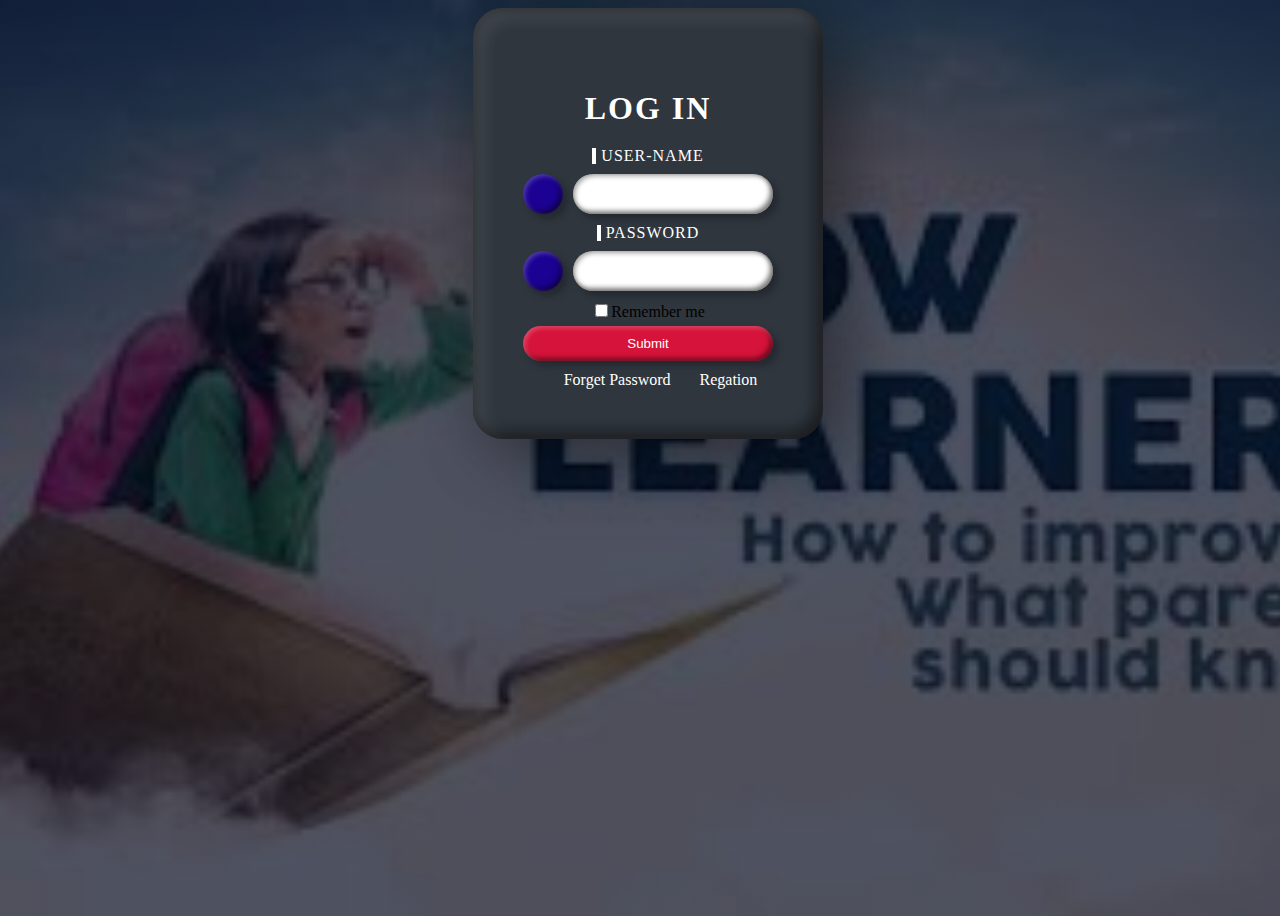
<file: login.html>
<!DOCTYPE html>
<html lang="en">

<head>
    <meta charset="UTF-8">
    <meta name="viewport" content="width=device-width, initial-scale=1.0">
    <title>Document</title>
    <link rel="stylesheet" href="login.css" />
</head>

<body class="header">


    <center>
        <section id="login">

            <div id="login-container">
                <div class="regation">
                    <form action="">
                        <h3>Log in</h3>
                        <div class="inputBox">
                            <span>User-Name</span>
                            <div class="box">
                                <div class="icon"><ion-icon name="person"></ion-icon></div>
                                <input type="text" name="" id="">
                            </div>
                        </div>
                        <div class="inputBox">
                            <span>Password</span>
                            <div class="box">
                                <div class="icon"><ion-icon name="lock-closed"></ion-icon></div>
                                <input type="password" name="" id="">
                            </div>
                        </div>
                        <label for="">
                            <input type="checkbox" name="" id="" value="Log In">Remember me
                        </label>
                        <div class="inputBox">
                            <div class="box">
                                <input type="submit" name="" id="">
                            </div>
                        </div>
                        <a href="#" class="forgot"> Forget Password</a>
                        <a href="#" class="forgot"> Regation</a>
                    </form>

                </div>
            </div>
        </section>
    </center>

</body>

</html>
</file>
<file: style.css>
* {
  font-family: "Noto Serif", serif;
  margin: 0;
  padding: 0;
  box-sizing: border-box;
}
.header {
  min-height: 100vh;
  width: 100%;
  background-image: linear-gradient(rgba(4, 9, 30, 0.7), rgba(4, 9, 30, 0.7)),
    url(./images/slow1.jpeg);
  background-position: center;
  background-size: cover;
  position: relative;
}

nav {
  display: flex;
  padding: 2% 6%;
  justify-content: space-between;
  align-items: center;
}
nav img {
  width: 150px;
}
.nav-links {
  flex: 1;
  text-align: right;
}

.nav-links ul li {
  list-style: none;
  display: inline-block;
  padding: 8px 12px;
  position: relative;
}
.nav-links ul li a {
  color: #fff;
  text-decoration: none;
  font-size: 13px;
}
.nav-links ul li::after {
  content: "";
  width: 0%;
  height: 2px;
  background: #f44336;
  display: block;
  margin: auto;
  transition: 0.5s;
}
.nav-links ul li:hover::after {
  width: 100%;
}
.text-box {
  position: absolute;
  top: 50%;
  right: 50%;
  transform: translate(50%, -50%);
  text-align: center;
  color: #fff;
  width: 90%;
}
.text-box h1 {
  font-size: 48px;
}
.text-box p {
  margin: 10px 0 40px;
  font-size: 14px;
}
.hero-btn {
  display: inline-block;
  text-decoration: none;
  color: #fff;
  border: 1px solid #fff;
  padding: 12px 34px;
  font-size: 13px;
  background-color: transparent;
  position: relative;
  cursor: pointer;
}
.hero-btn:hover {
  border: 1px solid #f44336;
  background: #f44336;
  transition: 1s;
  color: #fff;
}
nav .fa {
  display: none;
}
@media (max-width: 700px) {
  .text-box h1 {
    font-size: 20px;
  }
  .nav-links ul li {
    display: block;
  }
  .nav-links {
    position: absolute;
    background: #f44336;
    height: 100vh;
    width: 200px;
    top: -800px;
    right: 0px;
    text-align: left;
    z-index: 2;
    transition: 0.7s;
  }
  nav .fa {
    display: block;
    color: #fff;
    margin: 10px;
    font-size: 22px;
    cursor: pointer;
  }
  .nav-links ul {
    padding: 30px;
  }
}

/* course */

.course {
  width: 80%;
  margin: auto;
  text-align: center;
  padding-top: 100px;
}
h1 {
  font-size: 36px;
  font-weight: 600;
}
p {
  color: #777;
  font-size: 12px;
  font-weight: 300;
  line-height: 22px;
  padding: 10px;
}
.row {
  margin-top: 5%;
  display: flex;
  justify-content: space-between;
}
.course-col {
  flex-basis: 31%;
  background-color: #fff3f3;
  border-radius: 10px;
  margin-bottom: 5%;
  padding: 20px 12px;
  box-sizing: border-box;
  transition: 0.5s;
}
h3 {
  text-align: center;
  font-weight: 600;
  margin: 10px 0;
}
.course-col:hover {
  box-shadow: 0 0 20px 0px rgba(0, 0, 0, 0.2);
}
@media (max-width: 700px) {
  .row {
    flex-direction: column;
  }
}

/* campus */

.campus {
  width: 80%;
  margin: auto;
  text-align: center;
  padding-top: 50px;
}
.campus-col {
  flex-basis: 32%;
  border-radius: 10px;
  margin-bottom: 30px;
  position: relative;
  overflow: hidden;
}
.campus-col img {
  width: 100%;
  display: block;
}
.layer {
  background: transparent;
  height: 100%;
  width: 100%;
  position: absolute;
  top: 0;
  left: 0;
  transition: 0.5s;
}
.layer:hover {
  background: rgba(226, 0, 0, 0.7);
}
.layer h3 {
  width: 100%;
  font-weight: 300;
  color: #fff;
  font-size: 20px;
  bottom: 0;
  left: 50%;
  transform: translateX(-50%);
  position: absolute;
  opacity: 0;
  transition: 0.5s;
}
.layer:hover h3 {
  bottom: 49%;
  opacity: 1;
}
/* facilities */
.facilities {
  width: 80%;
  margin: auto;
  text-align: center;
  padding-top: 100px;
}
.facilities-col {
  flex-basis: 31%;
  border-radius: 10px;
  margin-bottom: 5%;
  text-align: left;
}
.facilities-col img {
  width: 100%;
  border-radius: 10px;
}
.facilities-col p {
  padding: 0;
}
.facilities-col h3 {
  margin-top: 16px;
  margin-bottom: 15px;
  text-align: left;
}

/* tetimonials */

.testimonials {
  width: 80%;
  margin: auto;
  padding-top: 100px;
  text-align: center;
}
.testimonial-col {
  flex-basis: 44%;
  border-radius: 10px;
  margin-bottom: 5%;
  text-align: left;
  background: #fff3f3;
  padding: 25px;
  cursor: pointer;
  display: flex;
}
.testimonial-col img {
  height: 40px;
  margin-left: 5px;
  margin-right: 30px;
  border-radius: 50%;
}
.testimonial-col p {
  padding: 0;
}
.testimonial-col h3 {
  margin-top: 15px;
  text-align: left;
}
.testimonial-col i {
  color: #f44336;
}
@media (max-width: 700px) {
  .testimonial-col img {
    margin-left: 0px;
    margin-right: 15px;
  }
}

/* call to action */

.cta {
  margin: 100px auto;
  width: 80%;
  background-image: linear-gradient(rgba(4, 9, 30, 0.7), rgba(4, 9, 30, 0.7)),
    url(./images/banner2.jpg);
  background-position: center;
  background-size: cover;
  border-radius: 10px;
  text-align: center;
  padding: 100px 0;
}
.cta h1 {
  color: #fff;
  margin-bottom: 40px;
  padding: 0;
}
@media (max-width: 700px) {
  .cta h1 {
    font-size: 20px;
  }
}

/* 
footer */

.footer {
  width: 100%;
  text-align: center;
  padding: 30px 0;
}
.footer h4 {
  margin-bottom: 25px;
  margin-top: 20px;
  font-weight: 800;
}
.icons i {
  color: #f44336;
  margin: 0 13px;
  cursor: pointer;
  padding: 18px 0;
  font-size: 25px;
}
.fa-heart {
  color: #f44336;
}

/* -----ABOUT US START HERE --------*/

.sub-header {
  height: 50vh;
  width: 100%;
  background-image: linear-gradient(rgba(4, 9, 30, 0.7), rgba(4, 9, 30, 0.7)),
    url(./images/background.jpg);
  background-position: center;
  background-size: cover;
  text-align: center;
  color: #fff;
}
.sub-header h1 {
  margin-top: 50px;
}
.about-us img {
  width: 80%;
  margin: auto;
  padding-top: 80px;
  padding-bottom: 50px;
}
.about-col {
  flex-basis: 48%;
  padding: 30px 2px;
}
.about-col img{
  width: 100%;
}
.about-col h1{
  padding-top: 0;
}
.about-col p {
  padding: 15px 0 25px;
}
.red-btn{
  border: 1px solid #f44336;
  background: transparent;
  color: #f44336;
}
.red-btn:hover{
  color: #fff;
}

/* blog content  */

.blog-content{
  width: 80%;
  margin: auto;
  padding: 60px 0;
}
.blog-left{
  flex-basis: 65%;
}
.blog-left img {
  width: 100%;
}
.blog-left h2 {
  color: #222;
  font-weight: 600;
  margin: 30px 0;
}
.blog-left p {
  color: #999;
  padding: 0;
}
.blog-right{
  flex-basis: 32%;
}
.blog-right h3 {
  background: #f44336;
  color: #fff;
  padding: 7px 0;
  font-size: 16px;
  margin-bottom: 20px;
}
.blog-right div {
  display: flex;
  align-items: center;
  justify-content: space-between;
  color: #555;
  padding: 8px;
  box-sizing: border-box;
}
.comment-box{
  border: 1px solid #ccc;
  margin: 50px 0;
  padding: 10px 20px;
}
.comment-box h3{
  text-align: left;
}
.comment-form input, .comment-form textarea{
  width: 100%;
  padding: 10px;
  margin: 15px 0;
  box-sizing: border-box;
  border: none;
  outline: none;
  background: #f0f0f0;
}
.comment-form button {
  margin: 10px 0;
}

@media (max-width:700px){
  .sub-header h1{
    font-size: 20px;
  }
}

/* contact us page */

.location {
  width: 80%;
  margin: auto;
  padding: 80px 0;
}
.location iframe {
  width: 100%;
}
.contact-us{
  width: 80%;
  margin: auto;
}
.contact-col{
  flex-basis: 48%;
  margin-bottom: 30px;
}
.contact-col div {
  display: flex;
  align-items: center;
  margin-bottom: 40px;
}
.contact-col div i {
  font-size: 28px;
  color:#f44336;
  margin: 10px;
  margin-right: 30px;
}
.contact-col div p{
  padding: 0;
}
.contact-col div h5{
  font-size: 20px;
  margin-bottom: 5px;
  color: #555;
  font-weight: 400;
}
.contact-col input, .contact-col textarea{
  width: 100%;
  padding: 15px;
  margin-bottom: 17px;
  outline: none;
  border: 1px solid #ccc;
  box-sizing: border-box;
}
</file>
<file: detail.css>
body {
    min-height: 100vh;
        width: 100%;
        background-image: linear-gradient(rgba(4, 9, 30, 0.7), rgba(4, 9, 30, 0.7)),
            url(./images/slow1.jpeg);
        background-position: center;
        background-size: cover;
        position: relative;
}
.hello {
    
    display: flex;
    justify-content: center;
    align-items: center;
    min-height: 300px;
    width: 500px;
    position: relative;
    background-color: #2f363e;
    box-shadow:
        50px 50px 100px rgba(0, 0, 0, 0.25),
        10px 10px 70px rgba(0, 0, 0, 0.25),
        inset 15px 15px 200px rgba(0, 0, 0, 0.25),
        inset 15px 15px 400px rgba(255, 255, 255, 0.2),
        inset -5px -5px 15px rgba(0, 0, 0, 0.75);
    border-radius: 30px;
    padding: 50px;
    
}
input[type="submit"] {
    padding: 15px 30px;
    background-color: #4554a0;
    border-radius: 20px;
    font-size: 20px;
    cursor: pointer;
   
}
.align-left {
    text-align: left;
}
input[name="First"]::placeholder {
    color: #0f7941;
    /* You can replace #999 with the color of your choice */
}
</file>
<file: login.css>
.header {
    min-height: 100vh;
    width: 100%;
    background-image: linear-gradient(rgba(4, 9, 30, 0.7), rgba(4, 9, 30, 0.7)),
        url(./images/slow1.jpeg);
    background-position: center;
    background-size: cover;
    position: relative;
}
.login-container {
    display: flex;
    justify-content: center;
    align-items: center;
    min-height: 100vh;
    background-color: #2f363e;
}

.regation {
    display: flex;
    justify-content: center;
    align-items: center;
    min-height: 300px;
    width: 250px;
    position: relative;
    background-color: #2f363e;
    box-shadow:
        25px 25px 75px rgba(0, 0, 0, 0.25),
        10px 10px 70px rgba(0, 0, 0, 0.25),
        inset 5px 5px 10px rgba(0, 0, 0, 0.25),
        inset 5px 5px 20px rgba(255, 255, 255, 0.2),
        inset -5px -5px 15px rgba(0, 0, 0, 0.75);
    border-radius: 30px;
    padding: 50px;
}

form {
    position: relative;
    width: 100%;
}

.regation h3 {
    color: #fff;
    font-weight: 600;
    width: 100%;
    font-size: 2em;
    margin-bottom: 20px;
    letter-spacing: 2px;
    text-transform: uppercase;
    text-align: center;
}

.inputBox {
    position: relative;
    width: 100%;
    margin-bottom: 10px;
}

.inputBox span {
    display: inline-block;
    color: #fff;
    margin-bottom: 10px;
    text-transform: uppercase;
    letter-spacing: 1px;
    font-size: 1em;
    border-left: 4px solid #fff;
    padding-left: 5px;
    line-height: 1em;
}

.inputBox .box {
    display: flex;
}

.inputBox .box .icon {
    position: relative;
    min-width: 40px;
    height: 40px;
    background: #1c0292;
    display: flex;
    justify-content: center;
    align-items: center;
    border-radius: 50%;
    margin-right: 10px;
    color: #fff;
    font-size: 1.15em;
    box-shadow:
        5px 5px 7px rgba(0, 0, 0, 0.25),
        inset 2px 2px 5px rgba(255, 255, 255, 0.25),
        inset -3px -3px 5px rgba(0, 0, 0, 0.5);

}

.inputBox .box input {
    position: relative;
    width: 100%;
    border: none;
    outline: none;
    padding: 10px 20px;
    box-shadow:
        5px 5px 7px rgba(0, 0, 0, 0.25),
        inset 2px 2px 5px rgba(0, 0, 0, 0.35),
        inset -3px -3px 5px rgba(0, 0, 0, 0.5);
    border-radius: 50px;

}

.inputBox .box input[type="submit"] {
    background: #d6133a;
    box-shadow:
        5px 5px 7px rgba(0, 0, 0, 0.25),
        inset 2px 2px 5px rgba(255, 255, 255, 0.25),
        inset -3px -3px 5px rgba(0, 0, 0, 0.5);
    border-radius: 50px;
    margin-top: 5px;
    color: #fff;
}

form a {
    color: #fff;
    text-decoration: none;
    margin-left: 10%;

}
</file>
